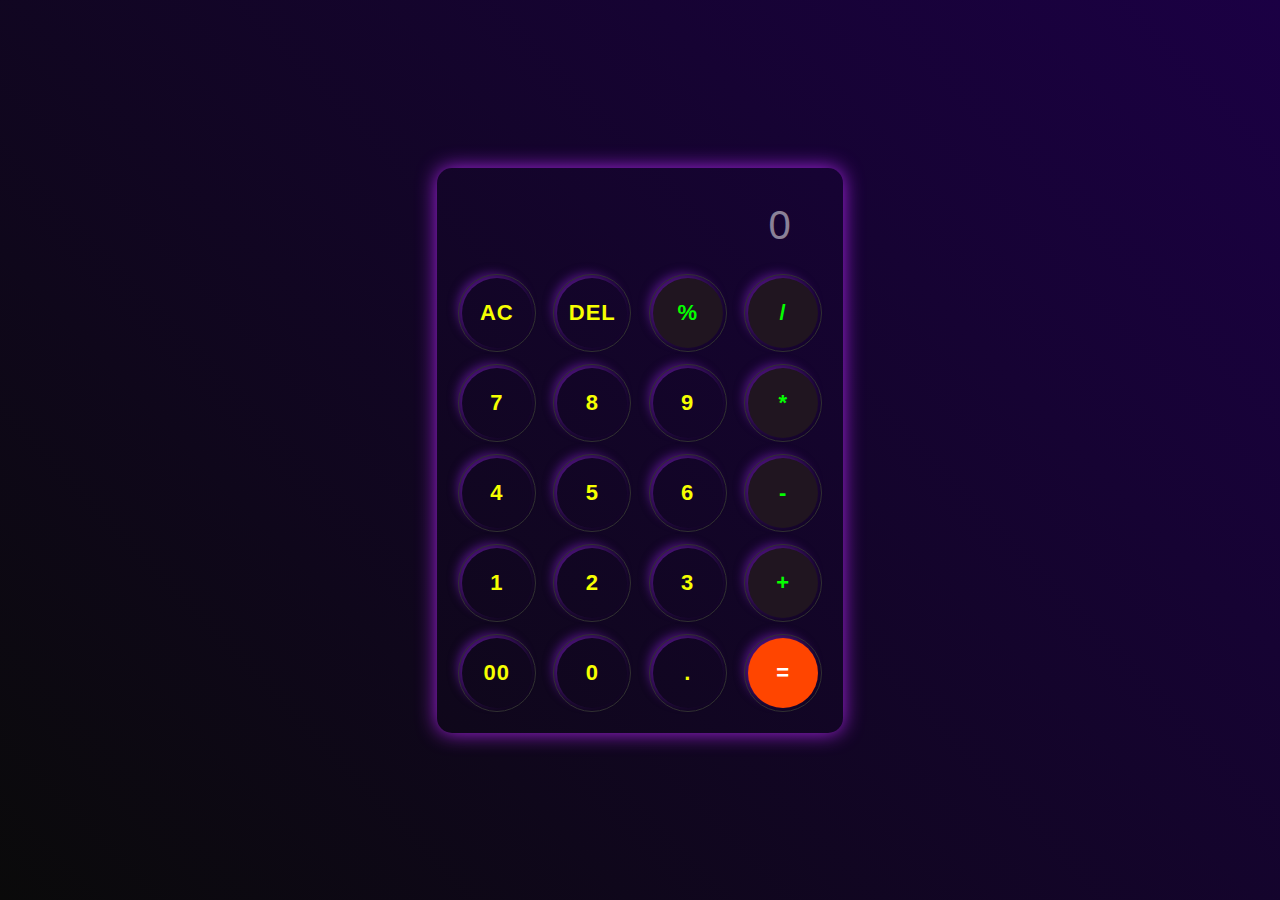
<file: Calculator/index.html>
<!DOCTYPE html>
<html lang="en">
<head>
    <meta charset="UTF-8">
    <meta name="viewport" content="width=device-width, initial-scale=1.0">
    <title>Calculator</title>
    <link rel="stylesheet" href="./style.css">
</head>
<body>
    <div class="calculator">
        <div class="display">
            <input type="text" id="inputBox" value="" placeholder="0" autofocus disabled>
        </div>

        <div class="row">
        <button type="button">AC</button>
        <button type="button">DEL</button>
        <button type="button" class="operators">%</button>
        <button type="button" class="operators">/</button>
        </div>
        <div class="row">
        <button type="button">7</button>
        <button type="button">8</button>
        <button type="button">9</button>
        <button type="button" class="operators">*</button>
        </div>
        <div class="row">
        <button type="button">4</button>
        <button type="button">5</button>
        <button type="button">6</button>
        <button type="button" class="operators">-</button>
        </div>

        <div class="row">
        <button type="button">1</button>
        <button type="button">2</button>
        <button type="button">3</button>
        <button type="button" class="operators">+</button>
        </div>
        <div class="row">
        <button type="button" >00</button>
        <button type="button">0</button>
        <button type="button">.</button>
        <button type="button" id="equal">=</button>
        </div>

    </div>

    <script src="./app.js"></script>
</body>
</html>
</file>
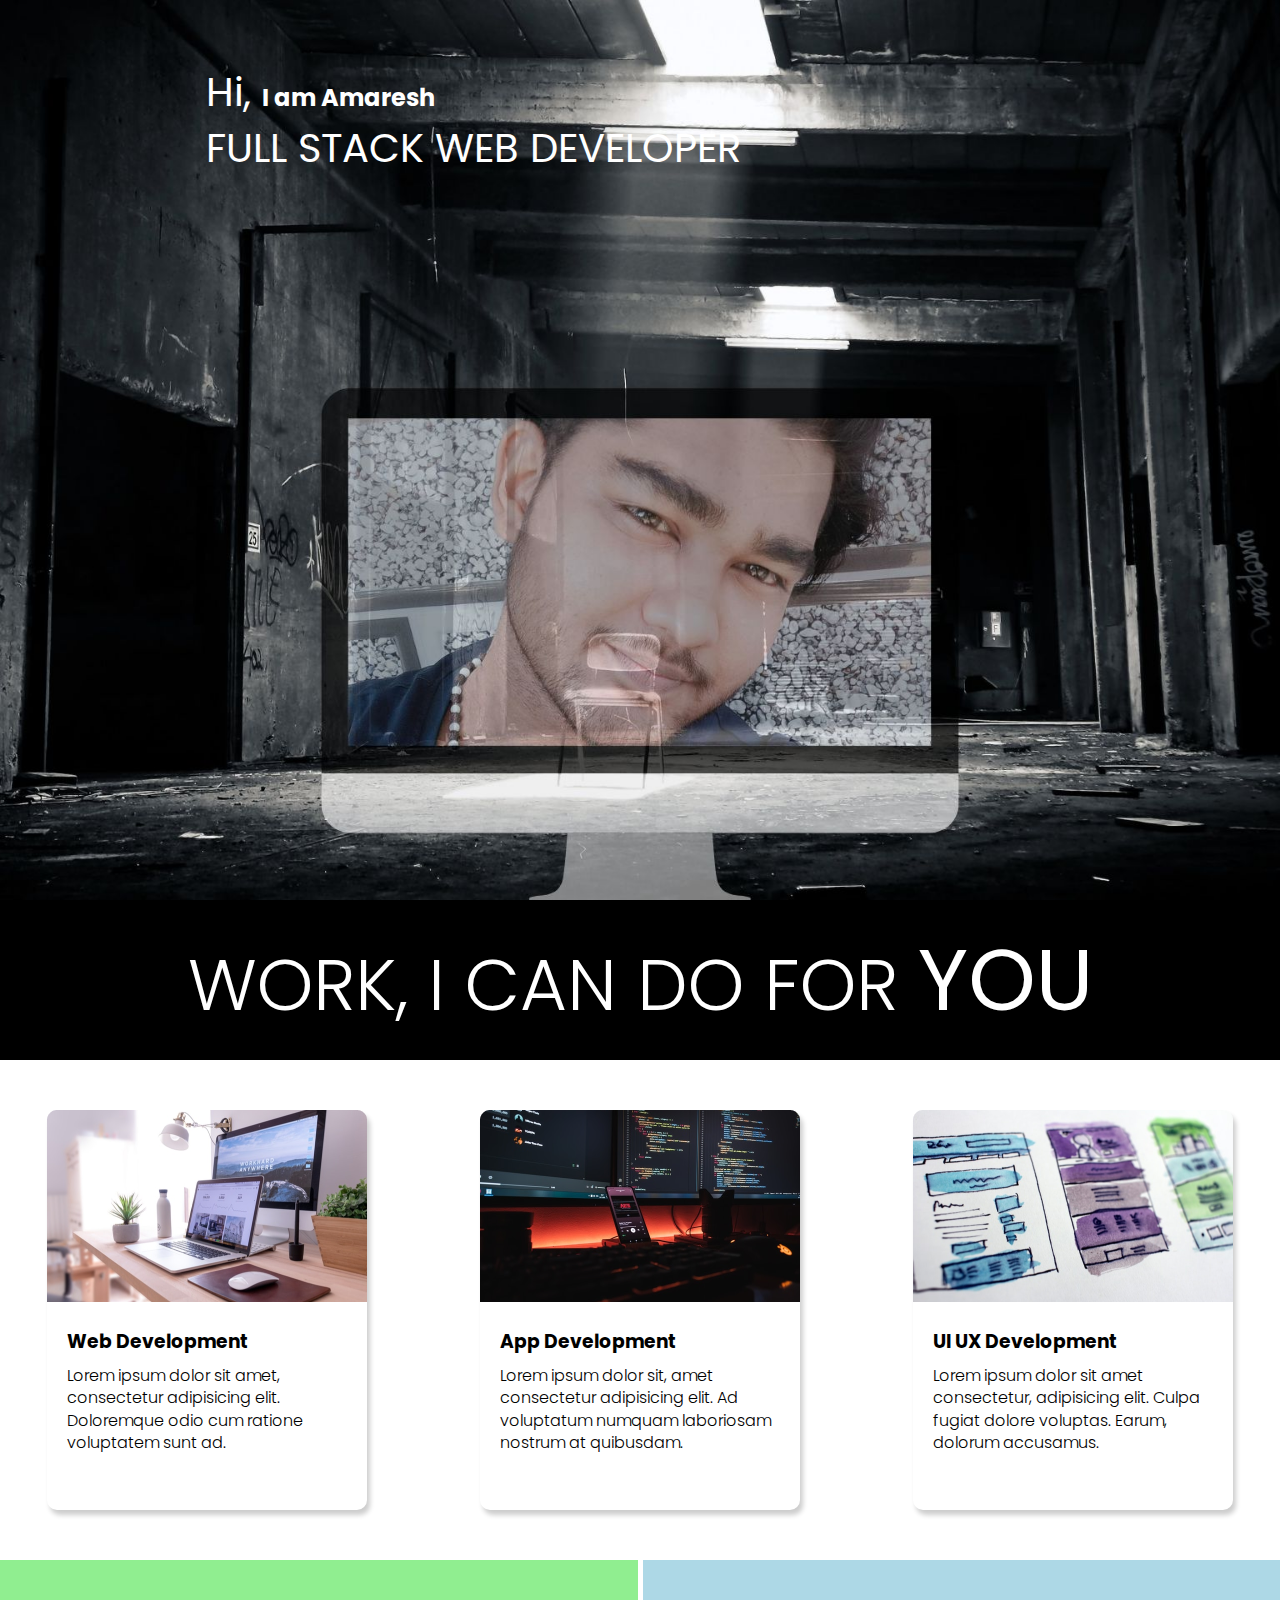
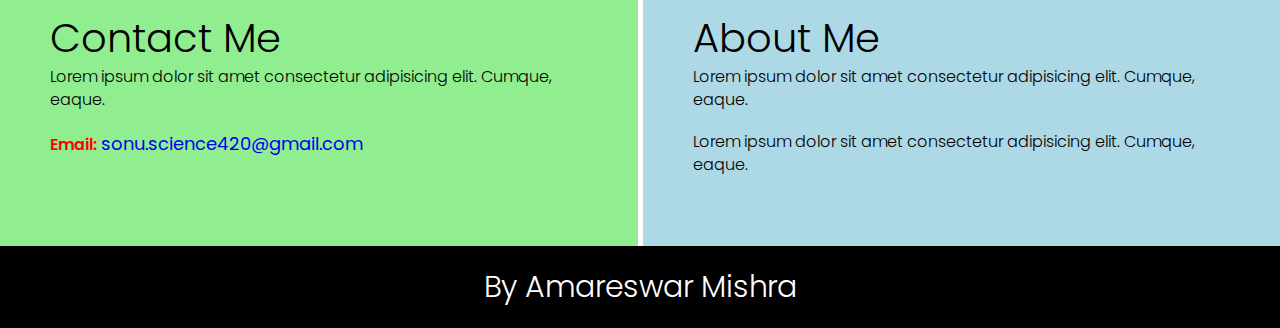
<file: Landing_Page/index.html>
<!DOCTYPE html>
<html lang="en">
<head>
    <meta charset="UTF-8">
    <meta name="viewport" content="width=device-width, initial-scale=1.0">
    <title>Landing Page</title>
    <link rel="stylesheet" href="./style.css">
</head>
<body>
    <section class="heroSection">
        <div class="textContainer">
            <h2><span class="lgText">Hi, </span>I am Amaresh</h2>
            <h1 class="lgText">FULL STACK WEB DEVELOPER</h1>
        </div>
    </section>

    <section class="blackbox">
        <h2>WORK, I CAN DO FOR <span>YOU</span></h2>
    </section>

    <section class="work">
       
    <div class="gridItem">
        <div class="card">
            <div class="imageContainer">
                <img src="./images/web.png" alt=" web development">
            </div>
            <div class="cardContent">
                <h3>Web Development</h3>
                <p>Lorem ipsum dolor sit amet, consectetur adipisicing elit. Doloremque odio cum ratione voluptatem sunt ad.</p>
            </div>
        </div>
    </div>

  <div class="gridItem">
    <div class="card">
        <div class="imageContainer">
            <img src="./images/mobile.png" alt=" app development">
        </div>
        <div class="cardContent">
            <h3>App Development</h3>
            <p>Lorem ipsum dolor sit, amet consectetur adipisicing elit. Ad voluptatum numquam laboriosam nostrum at quibusdam.</p>
        </div>
    </div>
     </div>



     <div class="gridItem">
        <div class="card">
            <div class="imageContainer">
                <img src="./images/uiux.png" alt=" UI UX development">
            </div>
                <div class="cardContent">
                <h3>UI UX Development</h3>
                <p>
                    Lorem ipsum dolor sit amet consectetur, adipisicing elit. Culpa fugiat dolore voluptas. Earum, dolorum accusamus.
                </p>
            </div>
           </div>
     </div>
  
    </section>
    
    <section class="bottomSection">
        <div class="contact">
            <h2>Contact Me</h2>
            <p>Lorem ipsum dolor sit amet consectetur adipisicing elit. Cumque, eaque.</p>
            <p><span>Email: </span><a href="#">sonu.science420@gmail.com</a></p>
        </div>
        <div class="about">
            <h2>About Me</h2>
            <p>Lorem ipsum dolor sit amet consectetur adipisicing elit. Cumque, eaque.</p>
            <p>Lorem ipsum dolor sit amet consectetur adipisicing elit. Cumque, eaque.</p>
        </div>
    </section>
<footer>
    By Amareswar Mishra
</footer>
</body>
</html>
</file>
<file: Calculator/style.css>
*{
    margin: 0;
    padding: 0;
    box-sizing: border-box;
    font-family: 'Segoe UI', Tahoma, Geneva, Verdana, sans-serif;
    letter-spacing: 1px;
}

body{
    min-height: 100vh;
    max-width: 100%;
    display: flex;
    justify-content: center;
    align-items: center;
    background: linear-gradient(46deg, #0a0a0a,#1b0044);
    background-size: cover;
    
}

.calculator{
    padding: 15px;
    box-shadow: 0px 0px 20px #a623e3;
    /* border: 2px solid rgb(255, 39, 39); */
    border-radius: 15px;
    animation: dukuduku .7s ease-in-out infinite alternate;
}

.display input{
    width: 360px;
    border: none;
    outline: none;
    padding: 20px;
    margin: 0px;
    background: transparent;
    color: #ffffff;
    font-size: 40px;
    text-align: right;
    cursor: pointer;
}

input::placeholder{
    color: #ffffff;
    opacity: 0.5;
}

button{
    width: 70px;
    height:70px ;
    margin: 10px;
    background:transparent;
    color: rgb(246, 255, 0);
    font-size: 22px;
    font-weight: 600;
    border: 0;
    border-radius: 50%;
    box-shadow: -5px -5px 10px rgb(74, 19, 119);
    outline: 1px solid #313131;
    outline-offset: 3.5px;
    cursor: pointer;
}

button:active{
    background: rgb(31, 0, 0);
    transform: translate(2px, 2px);
    
}

.operators{
    color: rgb(4, 255, 0);
    background-color: rgb(32, 21, 32);
}

#equal{
    background: orangered;
    font-weight: 900;
    color: white;
}




@keyframes dukuduku {
    0%{
        box-shadow: 1px 1px 20px purple;
    }
    100%{
        box-shadow: 1px 1px 50px rgb(217, 240, 9);
    }
    
}

@media (max-width:438px) {
    .calculator{
        height: 50%;
        width: 90%;
        margin: 12px;
        
    }

    button{
        width: 48px;
        height: 50px;
        margin-left: 10px;
    }

    .display input{
        width: 100%;
    }

}
</file>
<file: Landing_Page/style.css>
@import url('https://fonts.googleapis.com/css2?family=Poppins:ital,wght@0,300;0,400;0,600;0,700;0,800;0,900;1,300;1,400;1,900&display=swap');


*{
    margin: 0;
    padding: 0;
    box-sizing: border-box;
    
}

html, body{
    line-height: 1.4;
    font-weight: 300;
    font-family: 'Poppins', sans-serif;
}

.heroSection{
    background-image: url('./images/hero.jpg');
    min-height: 100vh;
    background-position: center;
    background-size: cover;
    background-repeat: no-repeat;
}
.textContainer{
    color: #ffffff;
    max-width: 900px;
    margin: 0 auto;
    padding-top: 64px;
    padding-left: 16px;
}

.lgText{
    font-size: 40px;
    font-weight: 400;
}

.blackbox{
    background-color: #000;
    padding: 20px;
}

.blackbox h2{
    text-align: center;
    font-weight: 300;
    color: white;
    font-size: 72px;
}

.blackbox h2 span{
    font-weight: 400;
    font-size: 86px;
}

.work{
    display: grid;
    grid-template-columns: repeat(auto-fit, minmax(320px, 1fr));
    gap: 20px;
    max-width: 100%;
    margin: 50px auto;
}

.gridItem{
display: flex;
justify-content: center;
align-items: center;
}

.card{
    max-width: 320px;
    height: 400px;
    border-radius: 10px;
    box-shadow:3px 5px 5px rgba(1,1,1,0.2) ;
    transition: 0.3s ease-in-out;
}

.card:hover{
    transform: scale(1.04); 
    cursor: pointer;  
    box-shadow:3px 5px 5px rgba(1,1,1,0.5) ;
    transition: 0.3s ease-in-out;
}

.cardContent{
    padding: 20px;
}


.cardContent h3{
    margin-bottom: 10px;
}

.bottomSection{
    display: flex;
    /* justify-content: space-between; */
    width: 100%;
    /* padding: 10px; */
    gap: 5px;

}

.contact{
    background-color: lightgreen;
    width: 50%;
}

.contact a{
    text-decoration: none;
    font-weight: 400;
    font-size: 18px;
}
.about{
    background-color: lightblue;
    width: 50%;
}

.contact, .about{
    min-height:100%;
    padding: 50px;
}

.contact p, 
.about p{
    margin-bottom: 20px;
}

.contact h2, .about h2{
    font-size: 40px;
    font-weight: 300;
}

.contact span{
    color: red;
    font-weight: 600;
}
footer{
    text-align: center;
    background-color: black;
    padding: 20px;
    color: white;
    font-size: 30px;
}

@media (max-width:500px) {

    .heroSection{
        min-height: 50vh;
    }

    .textContainer{
        padding: 10px 0;
        text-align: center;
    }

    .lgText{
        font-size: 20px;
        font-weight: 400;
    }

    .blackbox h2{
        font-size: 24px;
    }

    .blackbox h2 span{
        font-weight: 400;
        font-size: 32px;
    }

    .contact, .about{
        min-height:100%;
        padding: 50px;
        width: 100%;
    }

    .contact h2, .about h2{
        font-size: 20px;
        font-weight: 600;
        padding-bottom: 20px;
        /* margin-right: 20px; */
    }

.contact p, 
.about p{
    margin-bottom: 5px;

}
.bottomSection{
    flex-direction: column;
}
    
    
}
</file>
